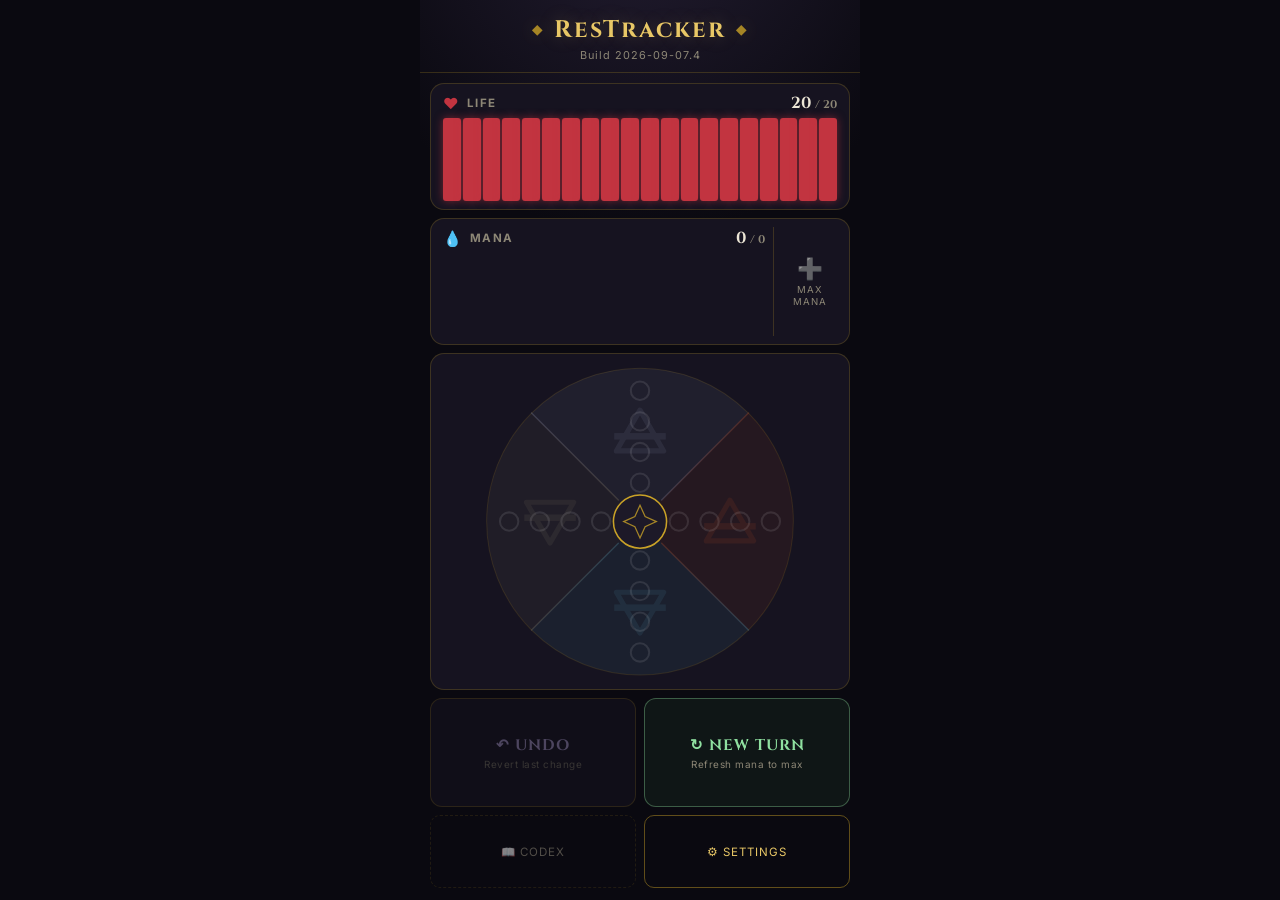
<file: index.html>
<!DOCTYPE html>
<html lang="en">
<head>
<meta charset="UTF-8">
<title>ResTracker</title>
<meta name="viewport" content="width=device-width, initial-scale=1, maximum-scale=1, user-scalable=no, viewport-fit=cover">
<meta name="app-version" content="2026-09-07.4">
<meta http-equiv="Cache-Control" content="no-cache, no-store, must-revalidate">
<meta http-equiv="Pragma" content="no-cache">
<meta http-equiv="Expires" content="0">
<style>
  @import url('https://fonts.googleapis.com/css2?family=Cinzel:wght@500;600;700&family=Inter:wght@400;500;600;700;800&display=swap');

  :root{
    --void:#0a0910;
    --panel:#161320;
    --panel-2:#1d1928;
    --line: rgba(201,162,39,0.22);
    --line-strong: rgba(201,162,39,0.45);
    --gold:#c9a227;
    --gold-bright:#e8c766;
    --text:#ece6d6;
    --text-dim:#8d8776;

    --life:#c23440;
    --life-track:#2a1417;
    --mana:#3d8fd6;
    --mana-track:#132234;
    --site:#d19a3d;

    --air:#aab4d7;
    --fire:#f25c24;
    --earth:#a99e7d;
    --water:#65bfdc;
  }

  *{ box-sizing:border-box; -webkit-tap-highlight-color:transparent; user-select:none; -webkit-user-select:none; -webkit-touch-callout:none; }
  html,body{ height:100%; margin:0; overscroll-behavior:none; background:var(--void); }
  body{
    display:flex; justify-content:center;
    font-family:'Inter',sans-serif;
    color:var(--text);
  }

  #app{
    width:100%; max-width:440px;
    height:100vh; height:100dvh;
    display:flex; flex-direction:column;
    position:relative; overflow:hidden;
    padding-top:env(safe-area-inset-top);
    padding-bottom:env(safe-area-inset-bottom);
    padding-left:env(safe-area-inset-left);
    padding-right:env(safe-area-inset-right);
    background:
      radial-gradient(ellipse 120% 60% at 50% -10%, #221c30 0%, transparent 60%),
      var(--void);
  }

  /* ---------- HEADER ---------- */
  header{
    flex:0 0 auto;
    padding:14px 12px 10px;
    text-align:center;
    border-bottom:1px solid var(--line);
  }
  header h1{
    margin:0; font-family:'Cinzel',serif; font-weight:700;
    font-size:1.5rem; letter-spacing:2px; color:var(--gold-bright);
    display:flex; align-items:center; justify-content:center; gap:10px;
    text-shadow:0 0 18px rgba(232,199,102,0.25);
  }
  header h1 .flourish{ color:var(--gold); font-size:.8rem; opacity:.8; }
  header .version{ font-size:.68rem; letter-spacing:1px; color:var(--text-dim); margin-top:2px; }

  /* ---------- CONTENT / RATIO LAYOUT ---------- */
  #content{
    flex:1 1 auto; min-height:0;
    display:flex; flex-direction:column;
    padding:10px 10px 12px;
    gap:8px;
  }
  .card{
    background:var(--panel);
    border:1px solid var(--line);
    border-radius:14px;
    padding:8px 12px;
    min-height:0;
    display:flex; flex-direction:column;
  }

  .panel-life{ flex:15 1 0; }
  .panel-manasites{ flex:15 1 0; display:flex; flex-direction:row; gap:8px; }
  .panel-threshold{ flex:45 1 0; padding:4px; }
  .panel-primary{ flex:15 1 0; display:flex; flex-direction:row; gap:8px; }
  .panel-secondary{ flex:10 1 0; display:flex; flex-direction:row; gap:8px; }

  .row-label{
    display:flex; align-items:center; justify-content:space-between;
    font-size:.72rem; letter-spacing:1.5px; color:var(--text-dim);
    font-weight:700; margin-bottom:4px; flex:0 0 auto;
  }
  .row-label .name{ display:flex; align-items:center; gap:6px; }
  .row-label .name .ic{ font-size:.95rem; }
  .row-label .val{ font-family:'Cinzel',serif; font-size:1rem; color:var(--text); letter-spacing:0; }
  .row-label .val small{ color:var(--text-dim); font-size:.7rem; }
  .row-label .val.boosted{ color:var(--gold-bright); text-shadow:0 0 8px rgba(232,199,102,0.5); }

  .maxmana-block{
    flex:0 0 64px; display:flex; flex-direction:column; align-items:center; justify-content:center;
    border-left:1px solid var(--line); padding-left:8px; text-align:center; touch-action:none; cursor:pointer;
  }
  .maxmana-block .ic{ font-size:1.3rem; color:var(--mana); }
  .maxmana-block .cap{ font-size:.6rem; letter-spacing:1px; color:var(--text-dim); margin-top:3px; line-height:1.25; }

  /* segmented bars */
  .bar-wrap{ flex:1 1 auto; min-height:0; display:flex; align-items:stretch; touch-action:none; cursor:pointer; position:relative; }
  .bar-track{ display:flex; gap:2px; width:100%; }
  .seg{ flex:1 1 0; border-radius:3px; background:var(--life-track); transition:background .12s; }
  .seg.on{ background:var(--life); box-shadow:0 0 8px rgba(194,52,64,0.55); }
  .panel-manasites .seg{ background:var(--mana-track); }
  .panel-manasites .seg.on{ background:var(--mana); box-shadow:0 0 8px rgba(61,143,214,0.55); }

  .deathsdoor{
    position:absolute; inset:0; display:flex; align-items:center; justify-content:center;
    pointer-events:none; font-family:'Cinzel',serif; font-size:.72rem; letter-spacing:1.5px;
    color:#ff8f96; text-shadow:0 0 10px rgba(255,60,70,.5);
  }

  .mana-block{ flex:1 1 auto; display:flex; flex-direction:column; min-width:0; }

  /* ---------- THRESHOLD CROSS ---------- */
  .cross-wrap{ flex:1 1 auto; min-height:0; position:relative; display:flex; align-items:center; justify-content:center; }
  .cross-wrap svg{ width:min(100%,100%); height:100%; max-height:100%; touch-action:none; }
  #crossSvg *{ pointer-events:none; }
  #crossSvg .wedge{ fill-opacity:0.07; transition:fill-opacity .15s; cursor:pointer; pointer-events:auto; }
  .wedge:active{ fill-opacity:0.20; }
  .dot{ transition:opacity .15s, transform .15s; }
  .ring-empty{ fill:none; stroke:rgba(255,255,255,0.10); stroke-width:2; }

  /* ---------- ACTION BUTTONS ---------- */
  .btn{
    flex:1 1 0; border-radius:12px; border:1px solid var(--line-strong);
    display:flex; flex-direction:column; align-items:center; justify-content:center;
    gap:2px; cursor:pointer; background:var(--panel-2); touch-action:manipulation;
  }
  .btn .t{ font-family:'Cinzel',serif; font-weight:700; font-size:.95rem; letter-spacing:1px; }
  .btn .s{ font-size:.62rem; color:var(--text-dim); letter-spacing:.5px; }
  .btn-undo{ color:#c9b6f2; }
  .btn-undo.disabled{ opacity:.35; pointer-events:none; }
  .btn-newturn{ color:#8fe0a0; border-color:rgba(143,224,160,0.35); background:rgba(60,120,70,0.12); }

  .btn-secondary{
    flex:1 1 0; border-radius:10px; border:1px dashed var(--line);
    display:flex; align-items:center; justify-content:center; gap:6px;
    color:var(--text-dim); font-size:.72rem; letter-spacing:1px; opacity:.55;
  }
  .btn-secondary-live{
    opacity:1; border-style:solid; border-color:var(--line-strong);
    color:var(--gold-bright); cursor:pointer;
  }

  /* ---------- FEEDBACK ---------- */
  .pulse{ animation:pulseAnim .28s ease; }
  @keyframes pulseAnim{
    0%{ filter:brightness(1); }
    40%{ filter:brightness(1.7); }
    100%{ filter:brightness(1); }
  }
  .shake{ animation:shakeAnim .32s ease; }
  @keyframes shakeAnim{
    0%,100%{ transform:translateX(0); }
    20%{ transform:translateX(-6px); }
    40%{ transform:translateX(6px); }
    60%{ transform:translateX(-4px); }
    80%{ transform:translateX(4px); }
  }

  /* ---------- SLIDER OVERLAY ---------- */
  #overlay, #settingsOverlay{
    position:absolute; inset:0; z-index:50;
    background:rgba(6,5,9,0.72); backdrop-filter:blur(2px);
    display:flex; align-items:center; justify-content:center;
    opacity:0; pointer-events:none; transition:opacity .15s;
  }
  #overlay.show, #settingsOverlay.show{ opacity:1; pointer-events:all; }
  .settings-body{ margin:14px 0 6px; }

  .settings-row{
    display:flex; align-items:center; justify-content:space-between;
    padding:10px 2px; border-bottom:1px solid var(--line); text-align:left;
    transition:opacity .15s;
  }
  .settings-row-label{ font-size:.82rem; font-weight:600; color:var(--text); }
  .settings-row-sub{ font-size:.65rem; color:var(--text-dim); margin-top:2px; }

  .toggle-wrap{ position:relative; width:42px; height:24px; flex:0 0 auto; }
  .toggle-wrap input{ opacity:0; width:0; height:0; position:absolute; }
  .toggle-slider{
    position:absolute; inset:0; background:rgba(255,255,255,0.12);
    border-radius:12px; transition:.2s; cursor:pointer;
  }
  .toggle-slider:before{
    content:''; position:absolute; width:18px; height:18px; left:3px; top:3px;
    background:var(--text-dim); border-radius:50%; transition:.2s;
  }
  .toggle-wrap input:checked + .toggle-slider{ background:rgba(143,224,160,0.35); }
  .toggle-wrap input:checked + .toggle-slider:before{ transform:translateX(18px); background:#8fe0a0; }

  .settings-select{
    background:var(--panel); color:var(--text); border:1px solid var(--line-strong);
    border-radius:8px; padding:5px 8px; font-size:.75rem; font-family:'Inter',sans-serif;
  }
  .settings-select:disabled{ opacity:.5; }
  .btn-reset{
    padding:14px 10px; color:#f0b3b3; border-color:rgba(240,90,90,0.35);
    background:rgba(120,40,40,0.14); cursor:pointer;
  }
  .btn-reset.armed{
    color:#ffdede; border-color:#e05555; background:rgba(180,50,50,0.35);
  }
  .slider-card{
    width:82%; max-width:320px; background:var(--panel-2);
    border:1px solid var(--line-strong); border-radius:16px; padding:20px;
    text-align:center;
  }
  .slider-card .lbl{ font-size:.72rem; letter-spacing:2px; color:var(--text-dim); font-weight:700; }

  .wheel-wrap{
    position:relative; width:210px; height:210px; margin:10px auto 22px;
    touch-action:none; cursor:pointer;
  }
  .wheel-wrap svg{ width:100%; height:100%; display:block; }
  .wheel-center{
    position:absolute; inset:0; display:flex; flex-direction:column;
    align-items:center; justify-content:center; pointer-events:none;
  }
  .ov-value-main{ font-family:'Cinzel',serif; font-weight:700; font-size:2.6rem; line-height:1; }
  .ov-value-delta{
    font-family:'Inter',sans-serif; font-weight:700; font-size:.9rem;
    margin-top:3px; min-height:1.1em; letter-spacing:.5px;
  }
  .ov-value-delta.pos{ color:#8fe0a0; }
  .ov-value-delta.neg{ color:#e05555; }

  .ov-actions{ display:flex; gap:10px; }
  .ov-btn{
    flex:1 1 0; padding:11px; border-radius:10px; font-family:'Inter',sans-serif;
    font-weight:600; font-size:.85rem; cursor:pointer; border:1px solid var(--line-strong);
    background:var(--panel);
  }
  .ov-cancel{ color:var(--text-dim); }
  .ov-confirm{ background:rgba(143,224,160,0.15); border-color:rgba(143,224,160,0.4); color:#8fe0a0; }

  .undo-badge{
    position:absolute; top:6px; right:8px; font-size:.6rem; color:var(--text-dim);
    background:rgba(0,0,0,0.3); padding:1px 6px; border-radius:8px; pointer-events:none;
  }

  /* ---------- LANDSCAPE GUARD ---------- */
  #landscapeGuard{ display:none; }
  @media (orientation: landscape) and (max-height: 600px){
    #app{ display:none; }
    #landscapeGuard{
      display:flex; position:fixed; inset:0; z-index:999;
      align-items:center; justify-content:center; text-align:center; padding:24px;
      background:var(--void); color:var(--text);
    }
  }
  .landscape-icon{ font-size:2.2rem; color:var(--gold-bright); margin-bottom:12px; }
  .landscape-title{ font-family:'Cinzel',serif; font-size:1.1rem; letter-spacing:1px; color:var(--gold-bright); }
  .landscape-sub{ font-size:.78rem; color:var(--text-dim); margin-top:8px; max-width:260px; }
</style>
</head>
<body>
  <div id="landscapeGuard">
    <div>
      <div class="landscape-icon">&#8635;</div>
      <div class="landscape-title">ROTATE TO PORTRAIT</div>
      <div class="landscape-sub">ResTracker is designed for one-handed portrait use during a game.</div>
    </div>
  </div>

<div id="app">

  <header>
    <h1><span class="flourish">&#9670;</span> ResTracker <span class="flourish">&#9670;</span></h1>
    <div class="version" id="versionTag">v3 &middot; prototype</div>
  </header>

  <div id="content">

    <!-- LIFE -->
    <div class="card panel-life" id="lifeCard">
      <div class="row-label">
        <div class="name"><span class="ic" style="color:var(--life)">&#10084;</span> LIFE</div>
        <div class="val" id="lifeVal">17 <small>/ 20</small></div>
      </div>
      <div class="bar-wrap" id="lifeBar">
        <div class="bar-track" id="lifeSegs"></div>
        <div class="deathsdoor" id="deathsDoor" style="display:none;">&#9760; DEATH&rsquo;S DOOR</div>
      </div>
    </div>

    <!-- MANA -->
    <div class="card panel-manasites" id="manaCard">
      <div class="mana-block">
        <div class="row-label">
          <div class="name"><span class="ic" style="color:var(--mana)">&#128167;</span> MANA</div>
          <div class="val" id="manaVal">6 <small>/ 8</small></div>
        </div>
        <div class="bar-wrap" id="manaBar">
          <div class="bar-track" id="manaSegs"></div>
        </div>
      </div>
      <div class="maxmana-block" id="manaMaxBtn">
        <span class="ic">&#10133;</span>
        <div class="cap">MAX<br>MANA</div>
      </div>
    </div>

    <!-- THRESHOLD CROSS -->
    <div class="card panel-threshold" id="thresholdCard">
      <div class="cross-wrap" id="crossWrap">
        <svg id="crossSvg" viewBox="0 0 320 320"></svg>
      </div>
    </div>

    <!-- PRIMARY ACTIONS -->
    <div class="panel-primary">
      <div class="btn btn-undo" id="undoBtn">
        <div class="t">&#8630; UNDO</div>
        <div class="s">Revert last change</div>
      </div>
      <div class="btn btn-newturn" id="newTurnBtn">
        <div class="t">&#8635; NEW TURN</div>
        <div class="s">Refresh mana to max</div>
      </div>
    </div>

    <!-- SECONDARY ACTIONS -->
    <div class="panel-secondary">
      <div class="btn-secondary">&#128214; CODEX</div>
      <div class="btn-secondary btn-secondary-live" id="settingsBtn">&#9881; SETTINGS</div>
    </div>

  </div>

  <div id="overlay">
    <div class="slider-card">
      <div class="lbl" id="ovLabel">LIFE</div>
      <div class="wheel-wrap" id="wheelWrap">
        <svg id="wheelSvg" viewBox="0 0 220 220"></svg>
        <div class="wheel-center">
          <div class="ov-value-main" id="ovValue">17</div>
          <div class="ov-value-delta" id="ovDelta"></div>
        </div>
      </div>
      <div class="ov-actions">
        <button class="ov-btn ov-cancel" id="ovCancelBtn">Cancel</button>
        <button class="ov-btn ov-confirm" id="ovConfirmBtn">Confirm</button>
      </div>
    </div>
  </div>

  <div id="settingsOverlay">
    <div class="slider-card">
      <div class="lbl">SETTINGS</div>
      <div class="settings-body">

        <div class="settings-row">
          <div>
            <div class="settings-row-label">Wake Lock</div>
            <div class="settings-row-sub">Keep screen awake</div>
          </div>
          <label class="toggle-wrap">
            <input type="checkbox" id="wlToggle" checked>
            <span class="toggle-slider"></span>
          </label>
        </div>

        <div class="settings-row" id="wlTimeoutRow">
          <div>
            <div class="settings-row-label">Inactivity Timeout</div>
            <div class="settings-row-sub">Release wake lock after</div>
          </div>
          <select class="settings-select" id="wlTimeout">
            <option value="300000">5 min</option>
            <option value="600000" selected>10 min</option>
            <option value="1200000">20 min</option>
            <option value="1800000">30 min</option>
            <option value="0">Never</option>
          </select>
        </div>

        <div class="btn btn-reset" id="resetBtn">
          <div class="t">&#9851; RESET TRACKER</div>
          <div class="s" id="resetHint">Life 20 &middot; Mana/Threshold 0</div>
        </div>
      </div>
      <div class="hint">Tap outside to close</div>
    </div>
  </div>

</div>

<script>
(async function(){

  var LIFE_MAX = 20;
  var THRESH_SLIDER_MAX = 12;
  var MANA_OVERFLOW_BUFFER = 40; // generous headroom above max — not meant to be a real limit in practice

  var state = {
    life: 20,
    manaCurrent: 0,
    manaMax: 0,
    threshold: { air:0, fire:0, earth:0, water:0 }
  };

  var history = [];

  var COLORS = { air:'#aab4d7', fire:'#f25c24', earth:'#a99e7d', water:'#65bfdc', life:'#c23440', mana:'#3d8fd6', site:'#d19a3d' };

  function clone(o){ return JSON.parse(JSON.stringify(o)); }
  function clamp(v,min,max){ return Math.max(min, Math.min(max, v)); }

  function pushHistory(){
    history.push(clone(state));
    if(history.length > 10) history.shift();
    updateUndoBtn();
  }

  function undo(){
    if(!history.length){ fail(document.getElementById('undoBtn')); return; }
    state = history.pop();
    render();
    updateUndoBtn();
  }

  function updateUndoBtn(){
    var btn = document.getElementById('undoBtn');
    btn.classList.toggle('disabled', history.length === 0);
  }

  function ok(el){
    el.classList.remove('pulse'); void el.offsetWidth; el.classList.add('pulse');
    setTimeout(function(){ el.classList.remove('pulse'); }, 300);
  }
  function fail(el){
    el.classList.remove('shake'); void el.offsetWidth; el.classList.add('shake');
    setTimeout(function(){ el.classList.remove('shake'); }, 340);
  }

  var VOID_HEX = '#0a0910';
  var TRI_UP = 'M13 2 L24 21 L2 21 Z';
  var TRI_DOWN = 'M13 22 L24 3 L2 3 Z';

  /* ---------- THRESHOLD CROSS (SVG) ---------- */
  var CX=160, CY=160, WEDGE_R=150;
  var DOT_R=[38,68,98,128];
  var BG_GLYPH_R=88;
  var AXES = {
    air:   { angle:0,   color:COLORS.air   },
    fire:  { angle:90,  color:COLORS.fire  },
    water: { angle:180, color:COLORS.water },
    earth: { angle:270, color:COLORS.earth }
  };

  function pt(r, angleDeg){
    // 0deg = north, angle increases clockwise
    var rad = angleDeg * Math.PI/180;
    var x = CX + r*Math.sin(rad);
    var y = CY - r*Math.cos(rad);
    return {x:x, y:y};
  }
  function wedgePath(startAngle, endAngle){
    var p1 = pt(WEDGE_R, startAngle);
    var p2 = pt(WEDGE_R, endAngle);
    var large = (endAngle-startAngle) > 180 ? 1 : 0;
    return 'M '+CX+' '+CY+' L '+p1.x.toFixed(1)+' '+p1.y.toFixed(1)+
      ' A '+WEDGE_R+' '+WEDGE_R+' 0 '+large+' 1 '+p2.x.toFixed(1)+' '+p2.y.toFixed(1)+' Z';
  }

  var svg = document.getElementById('crossSvg');
  var svgHTML = '';

  // outer guide ring
  svgHTML += '<circle cx="'+CX+'" cy="'+CY+'" r="'+WEDGE_R+'" fill="none" stroke="rgba(201,162,39,0.15)" stroke-width="1"/>';

  // faint quadrant dividers along the wedge boundaries, blended between each pair of neighboring elements
  var DIVIDERS = [
    { angle:45,  c1:AXES.air.color,   c2:AXES.fire.color,  id:'divAirFire'   },
    { angle:135, c1:AXES.fire.color,  c2:AXES.water.color, id:'divFireWater' },
    { angle:225, c1:AXES.water.color, c2:AXES.earth.color, id:'divWaterEarth'},
    { angle:315, c1:AXES.earth.color, c2:AXES.air.color,   id:'divEarthAir'  }
  ];
  var defsHTML = '<defs>';
  var dividerHTML = '';
  DIVIDERS.forEach(function(d){
    var p1 = pt(30, d.angle);
    var p2 = pt(WEDGE_R, d.angle);
    defsHTML += '<linearGradient id="'+d.id+'" gradientUnits="userSpaceOnUse" x1="'+p1.x.toFixed(1)+'" y1="'+p1.y.toFixed(1)+'" x2="'+p2.x.toFixed(1)+'" y2="'+p2.y.toFixed(1)+'">' +
      '<stop offset="0" stop-color="'+d.c1+'" stop-opacity="0.22"/>' +
      '<stop offset="1" stop-color="'+d.c2+'" stop-opacity="0.22"/>' +
      '</linearGradient>';
    dividerHTML += '<line x1="'+p1.x.toFixed(1)+'" y1="'+p1.y.toFixed(1)+'" x2="'+p2.x.toFixed(1)+'" y2="'+p2.y.toFixed(1)+'" stroke="url(#'+d.id+')" stroke-width="1.4" stroke-linecap="round"/>';
  });
  defsHTML += '</defs>';
  svgHTML += defsHTML + dividerHTML;

  // wedges
  Object.keys(AXES).forEach(function(key){
    var a = AXES[key].angle;
    svgHTML += '<path class="wedge" data-el="'+key+'" fill="'+AXES[key].color+'" d="'+wedgePath(a-45, a+45)+'"></path>';
  });

  // dimmed background glyph per quadrant — pure decoration, marks which region belongs to which element
  Object.keys(AXES).forEach(function(key){
    var up = (key === 'air' || key === 'fire');
    var pbg = pt(BG_GLYPH_R, AXES[key].angle);
    svgHTML += '<g transform="translate('+pbg.x.toFixed(1)+','+pbg.y.toFixed(1)+') scale(2.1) translate(-13,-12)" opacity="0.09" pointer-events="none">' +
      '<path d="'+(up ? TRI_UP : TRI_DOWN)+'" fill="none" stroke="'+AXES[key].color+'" stroke-width="2.4" stroke-linejoin="round"/>' +
      '<rect x="1" y="'+((up?14:10)-1.3).toFixed(1)+'" width="24" height="3" fill="'+AXES[key].color+'"/>' +
      '</g>';
  });

  // center emblem
  svgHTML += '<circle cx="'+CX+'" cy="'+CY+'" r="26" fill="#1d1928" stroke="var(--gold)" stroke-width="1.5" />';
  svgHTML += '<path d="M'+CX+' '+(CY-16)+' L'+(CX+5)+' '+(CY-5)+' L'+(CX+16)+' '+CY+' L'+(CX+5)+' '+(CY+5)+' L'+CX+' '+(CY+16)+' L'+(CX-5)+' '+(CY+5)+' L'+(CX-16)+' '+CY+' L'+(CX-5)+' '+(CY-5)+' Z" fill="none" stroke="var(--gold)" stroke-width="1.2" opacity="0.8"/>';

  // dot groups (populated in renderThreshold)
  Object.keys(AXES).forEach(function(key){
    svgHTML += '<g id="dots-'+key+'"></g>';
  });

  svg.innerHTML = svgHTML;

  function renderThreshold(){
    Object.keys(AXES).forEach(function(key){
      var val = state.threshold[key];
      var visual = Math.min(val,4);
      var angle = AXES[key].angle;
      var color = AXES[key].color;
      var g = document.getElementById('dots-'+key);
      var html = '';

      if(visual === 0){
        for(var e=0;e<4;e++){
          var pe0 = pt(DOT_R[e], angle);
          html += '<circle class="dot ring-empty" cx="'+pe0.x.toFixed(1)+'" cy="'+pe0.y.toFixed(1)+'" r="9"/>';
        }
      } else {
        for(var i=0;i<visual;i++){
          var p = pt(DOT_R[i], angle);
          var isLatest = (i === visual-1);
          if(isLatest){
            var r = val >= 10 ? 16 : 14;
            html += '<circle class="dot" cx="'+p.x.toFixed(1)+'" cy="'+p.y.toFixed(1)+'" r="'+r+'" fill="'+color+'" style="filter:drop-shadow(0 0 5px '+color+'aa)"/>';
            html += '<text x="'+p.x.toFixed(1)+'" y="'+(p.y+4.5).toFixed(1)+'" text-anchor="middle" font-family="Cinzel, serif" font-weight="700" font-size="'+(val>=10?13:15)+'" fill="'+VOID_HEX+'">'+val+'</text>';
          } else {
            html += '<circle class="dot" cx="'+p.x.toFixed(1)+'" cy="'+p.y.toFixed(1)+'" r="8" fill="'+color+'" opacity="0.8"/>';
          }
        }
        for(var j=visual;j<4;j++){
          var pe = pt(DOT_R[j], angle);
          html += '<circle class="dot ring-empty" cx="'+pe.x.toFixed(1)+'" cy="'+pe.y.toFixed(1)+'" r="9"/>';
        }
      }

      g.innerHTML = html;
    });
  }

  /* ---------- RENDER: LIFE / MANA ---------- */
  function buildSegs(container, count){
    var html = '';
    for(var i=0;i<count;i++){ html += '<div class="seg"></div>'; }
    container.innerHTML = html;
  }

  function renderLife(){
    var segs = document.getElementById('lifeSegs');
    if(segs.children.length !== LIFE_MAX) buildSegs(segs, LIFE_MAX);
    var children = segs.children;
    for(var i=0;i<LIFE_MAX;i++){
      children[i].classList.toggle('on', i < state.life);
    }
    document.getElementById('deathsDoor').style.display = state.life <= 0 ? 'flex' : 'none';
    var valEl = document.getElementById('lifeVal');
    valEl.innerHTML = state.life <= 0 ? '<small>&nbsp;</small>' : (state.life + ' <small>/ '+LIFE_MAX+'</small>');
  }

  function renderMana(){
    var segs = document.getElementById('manaSegs');
    if(segs.children.length !== state.manaMax) buildSegs(segs, state.manaMax);
    var children = segs.children;
    for(var i=0;i<state.manaMax;i++){
      children[i].classList.toggle('on', i < state.manaCurrent);
    }
    var manaValEl = document.getElementById('manaVal');
    manaValEl.innerHTML = state.manaCurrent + ' <small>/ '+state.manaMax+'</small>';
    manaValEl.classList.toggle('boosted', state.manaCurrent > state.manaMax);
  }

  function render(){
    renderLife();
    renderMana();
    renderThreshold();
    schedulePersist();
  }

  /* ---------- PERSISTENCE ---------- */
  var STORAGE_KEY = 'resTrackerGameState';
  var persistTimer = null;

  function schedulePersist(){
    // Debounced so a slider drag (which calls render() on every pointermove)
    // collapses into one write shortly after the user stops interacting.
    clearTimeout(persistTimer);
    persistTimer = setTimeout(function(){
      try{
        window.storage.set(STORAGE_KEY, JSON.stringify(state), false).catch(function(){});
      } catch(e){ /* storage unavailable — state just won't survive a reload */ }
    }, 400);
  }

  async function loadPersistedState(){
    try{
      var res = await window.storage.get(STORAGE_KEY, false);
      if(res && res.value){
        var loaded = JSON.parse(res.value);
        if(loaded && typeof loaded.life === 'number' && loaded.threshold){
          state = loaded;
        }
      }
    } catch(e){ /* nothing saved yet, or storage unavailable — start fresh */ }
  }

  /* ---------- OVERLAY WHEEL ---------- */
  var overlay = document.getElementById('overlay');
  var ovLabel = document.getElementById('ovLabel');
  var ovValue = document.getElementById('ovValue');
  var ovDelta = document.getElementById('ovDelta');
  var wheelWrap = document.getElementById('wheelWrap');
  var wheelSvg = document.getElementById('wheelSvg');
  var ovCancelBtn = document.getElementById('ovCancelBtn');
  var ovConfirmBtn = document.getElementById('ovConfirmBtn');

  var activeCfg = null;
  var activeBaseVal = 0;
  var activeMin = 0;
  var activeHardMax = 0;   // absolute ceiling (e.g. manaMax + overflow buffer)
  var activeDialMax = 0;   // value at which the dial completes exactly one revolution (360°)
  var dialSegments = 1;    // number of notches around the ring
  var dialUnitsPerNotch = 1;
  var degreesPerUnit = 360; // rotation needed per unit — same rate is used past the dial for overflow
  var overflowDegSpan = 0; // extra degrees available beyond 360° for pushing past dialMax
  var totalDegSpan = 360;  // full explorable range: 0 (=min) .. totalDegSpan (=hardMax)

  var WHEEL_CX = 110, WHEEL_CY = 110, WHEEL_R = 92;
  var WHEEL_CIRCUMFERENCE = 2 * Math.PI * WHEEL_R;

  var wheelMarkerEl = null;
  var wheelFillEl = null;
  var wheelDragging = false;
  var wheelLastAngle = 0;
  var virtualAngle = 0; // continuous, unwrapped — 0 at min, 360 at dialMax, up to totalDegSpan at hardMax

  function wheelPt(r, angleDeg){
    var rad = angleDeg * Math.PI/180;
    return { x: WHEEL_CX + r*Math.sin(rad), y: WHEEL_CY - r*Math.cos(rad) };
  }

  function buildWheelSVG(color, segments){
    var ticks = '';
    var tickCount = Math.min(segments, 48); // avoid an unreadably dense ring for very large ranges
    for(var i=0; i<tickCount; i++){
      var deg = (360/tickCount) * i;
      var p1 = wheelPt(76, deg);
      var p2 = wheelPt(88, deg);
      ticks += '<line x1="'+p1.x.toFixed(1)+'" y1="'+p1.y.toFixed(1)+'" x2="'+p2.x.toFixed(1)+'" y2="'+p2.y.toFixed(1)+'" stroke="rgba(255,255,255,0.25)" stroke-width="2"/>';
    }
    return '<circle cx="'+WHEEL_CX+'" cy="'+WHEEL_CY+'" r="'+WHEEL_R+'" fill="none" stroke="'+color+'" stroke-opacity="0.14" stroke-width="16"/>' +
      '<circle id="wheelFill" cx="'+WHEEL_CX+'" cy="'+WHEEL_CY+'" r="'+WHEEL_R+'" fill="none" stroke="'+color+'" stroke-width="16" ' +
        'stroke-linecap="round" stroke-dasharray="0 '+WHEEL_CIRCUMFERENCE.toFixed(1)+'" ' +
        'transform="rotate(-90 '+WHEEL_CX+' '+WHEEL_CY+')" style="filter:drop-shadow(0 0 5px '+color+'99)"/>' +
      ticks +
      '<circle id="wheelMarker" cx="'+WHEEL_CX+'" cy="'+(WHEEL_CY-WHEEL_R)+'" r="9" fill="'+color+'" opacity="0.55"/>';
  }

  function positionMarker(angleDeg){
    if(!wheelMarkerEl) return;
    var p = wheelPt(WHEEL_R, angleDeg);
    wheelMarkerEl.setAttribute('cx', p.x.toFixed(1));
    wheelMarkerEl.setAttribute('cy', p.y.toFixed(1));
  }

  function updateFillArc(value){
    if(!wheelFillEl) return;
    var span = activeDialMax - activeMin;
    var frac = span > 0 ? clamp((Math.min(value, activeDialMax) - activeMin) / span, 0, 1) : (value > activeMin ? 1 : 0);
    var dash = frac * WHEEL_CIRCUMFERENCE;
    wheelFillEl.setAttribute('stroke-dasharray', dash.toFixed(1) + ' ' + WHEEL_CIRCUMFERENCE.toFixed(1));
  }

  // Maps a continuous virtual angle (can exceed 360°) to a value, snapping to notches
  // within the dial's own range and stepping continuously once past it (overflow).
  function valueFromVirtualAngle(va){
    if(va <= 360){
      var idx = Math.round((va/360) * dialSegments);
      idx = clamp(idx, 0, dialSegments);
      return Math.round(activeMin + idx*dialUnitsPerNotch);
    }
    var extra = va - 360;
    return clamp(Math.round(activeDialMax + extra/degreesPerUnit), activeDialMax, activeHardMax);
  }

  function updateValueDisplay(){
    var val = activeCfg.getValue();
    ovValue.textContent = val;
    var delta = val - activeBaseVal;
    if(delta === 0){
      ovDelta.textContent = '';
      ovDelta.classList.remove('pos','neg');
    } else if(delta > 0){
      ovDelta.textContent = '(+'+delta+')';
      ovDelta.classList.add('pos');
      ovDelta.classList.remove('neg');
    } else {
      ovDelta.textContent = '('+delta+')';
      ovDelta.classList.add('neg');
      ovDelta.classList.remove('pos');
    }
  }

  function applyVirtualAngle(){
    var prevVal = activeCfg.getValue();
    var newVal = valueFromVirtualAngle(virtualAngle);
    positionMarker(virtualAngle % 360);
    if(newVal !== prevVal){
      activeCfg.setValue(newVal);
      render();
      updateValueDisplay();
      updateFillArc(newVal);
    }
  }

  function angleFromCenter(clientX, clientY){
    var rect = wheelWrap.getBoundingClientRect();
    var cx = rect.left + rect.width/2;
    var cy = rect.top + rect.height/2;
    var dx = clientX - cx, dy = clientY - cy;
    var deg = Math.atan2(dx, -dy) * 180/Math.PI; // 0 = up (12 o'clock), clockwise positive
    if(deg < 0) deg += 360;
    return deg;
  }

  function normalizeDelta(delta){
    while(delta > 180) delta -= 360;
    while(delta < -180) delta += 360;
    return delta;
  }

  function openSlider(cfg, baseVal, hardMax, dialMax){
    activeCfg = cfg;
    activeBaseVal = baseVal;
    activeMin = cfg.min;
    activeHardMax = hardMax;
    activeDialMax = Math.max(dialMax, activeMin + 1); // guard against a degenerate 0-width dial

    var span = activeDialMax - activeMin;
    dialSegments = Math.max(1, span); // one notch per unit — guarantees every integer is reachable, no rounding skips
    dialUnitsPerNotch = span / dialSegments; // always exactly 1
    degreesPerUnit = 360 / dialSegments; // overflow continues at this same rate — no jarring switch in sensitivity
    overflowDegSpan = Math.max(0, activeHardMax - activeDialMax) * degreesPerUnit;
    totalDegSpan = 360 + overflowDegSpan;

    ovLabel.textContent = cfg.label;
    ovLabel.style.color = cfg.color;
    ovValue.style.color = cfg.color;
    wheelSvg.innerHTML = buildWheelSVG(cfg.color, dialSegments);
    wheelMarkerEl = document.getElementById('wheelMarker');
    wheelFillEl = document.getElementById('wheelFill');

    // Cosmetic starting position only — the first actual touch always sets virtualAngle fresh (see pointerdown).
    virtualAngle = clamp(((Math.min(baseVal, activeDialMax) - activeMin) / span) * 360, 0, totalDegSpan);
    positionMarker(virtualAngle % 360);
    updateFillArc(baseVal);
    updateValueDisplay();
    overlay.classList.add('show');
  }

  function closeSlider(){
    overlay.classList.remove('show');
    activeCfg = null;
    wheelDragging = false;
  }

  wheelWrap.addEventListener('pointerdown', function(e){
    if(!activeCfg) return;
    wheelDragging = true;
    var touchAngle = angleFromCenter(e.clientX, e.clientY);
    wheelLastAngle = touchAngle;
    // Tapping anywhere on the ring jumps straight to that position — direct manipulation,
    // not a relative nudge from wherever the value happened to be.
    virtualAngle = clamp(touchAngle, 0, totalDegSpan);
    applyVirtualAngle();
    wheelWrap.setPointerCapture && wheelWrap.setPointerCapture(e.pointerId);
  });

  wheelWrap.addEventListener('pointermove', function(e){
    if(!wheelDragging || !activeCfg) return;
    var angle = angleFromCenter(e.clientX, e.clientY);
    var delta = normalizeDelta(angle - wheelLastAngle);
    wheelLastAngle = angle;
    virtualAngle = clamp(virtualAngle + delta, 0, totalDegSpan);
    applyVirtualAngle();
  });

  wheelWrap.addEventListener('pointerup', function(){ wheelDragging = false; });
  wheelWrap.addEventListener('pointercancel', function(){ wheelDragging = false; });

  ovConfirmBtn.addEventListener('click', function(){
    closeSlider();
  });

  ovCancelBtn.addEventListener('click', function(){
    if(activeCfg){
      activeCfg.setValue(activeBaseVal);
      render();
    }
    closeSlider();
  });

  overlay.addEventListener('click', function(e){
    if(e.target === overlay) closeSlider(); // tapping the backdrop confirms, same as the Confirm button
  });

  /* ---------- HOLD / TAP ENGINE ---------- */
  // Press-and-hold only ARMS the slider now — the user then lifts their finger and
  // adjusts the on-screen slider freely (no cramped same-touch dragging near screen edges),
  // confirming or cancelling explicitly when done.
  function attachHoldTap(el, cfg){
    var pressTimer = null;
    var armed = false;
    var startX = 0, startY = 0;
    var HOLD_MS = 480;

    function resolveMax(){ return (typeof cfg.max === 'function') ? cfg.max() : cfg.max; }
    function resolveDialMax(curMax){
      if(cfg.dialMax === undefined) return curMax;
      return (typeof cfg.dialMax === 'function') ? cfg.dialMax() : cfg.dialMax;
    }

    function onDown(e){
      e.preventDefault();
      startX = e.clientX; startY = e.clientY;
      var baseVal = cfg.getValue();
      var curMax = resolveMax();
      var curDialMax = resolveDialMax(curMax);
      el.setPointerCapture && el.setPointerCapture(e.pointerId);
      pressTimer = setTimeout(function(){
        armed = true;
        pushHistory();
        openSlider(cfg, baseVal, curMax, curDialMax);
      }, HOLD_MS);
    }
    function onMove(e){
      if(!armed && pressTimer){
        if(Math.abs(e.clientX-startX) > 12 || Math.abs(e.clientY-startY) > 12){
          clearTimeout(pressTimer); pressTimer = null;
        }
      }
      // once armed, the overlay's own wheel handles all further interaction
    }
    function onUp(e){
      if(armed){
        armed = false; // finger lifting off the source element no longer closes anything
        return;
      }
      if(pressTimer){
        clearTimeout(pressTimer); pressTimer = null;
        cfg.onTap();
      }
    }
    el.addEventListener('pointerdown', onDown);
    el.addEventListener('pointermove', onMove);
    el.addEventListener('pointerup', onUp);
    el.addEventListener('pointercancel', function(){
      clearTimeout(pressTimer); pressTimer = null;
      armed = false;
    });
  }

  /* ---------- LIFE ---------- */
  attachHoldTap(document.getElementById('lifeBar'), {
    label:'LIFE', color: COLORS.life, min:0, max:LIFE_MAX,
    getValue: function(){ return state.life; },
    setValue: function(v){ state.life = v; },
    onTap: function(){
      if(state.life <= 0){ fail(document.getElementById('lifeCard')); return; }
      pushHistory();
      state.life = clamp(state.life - 1, 0, LIFE_MAX);
      render();
      ok(document.getElementById('lifeCard'));
    }
  });

  /* ---------- CURRENT MANA ---------- */
  attachHoldTap(document.getElementById('manaBar'), {
    label:'MANA', color: COLORS.mana, min:0,
    dialMax: function(){ return state.manaMax; },
    max: function(){ return state.manaMax + MANA_OVERFLOW_BUFFER; },
    getValue: function(){ return state.manaCurrent; },
    setValue: function(v){ state.manaCurrent = v; },
    onTap: function(){
      if(state.manaCurrent <= 0){ fail(document.getElementById('manaCard')); return; }
      pushHistory();
      state.manaCurrent = clamp(state.manaCurrent - 1, 0, state.manaMax + MANA_OVERFLOW_BUFFER);
      render();
      ok(document.getElementById('manaCard'));
    }
  });

  // MAX MANA button — a dedicated control, separate from Sites, for anything that adds to your
  // mana ceiling (Sites, Relics, Auras, whatever a card actually does).
  // Tap: a discrete "a new mana source just entered play" action — bumps Max AND Current by 1,
  // since that's the immediate in-game benefit.
  // Hold (wheel): a bulk correction to Max only — Current is NEVER touched here. If a mana source
  // leaves play mid-turn, whatever was already drawn from the bucket this turn stays drawn; the
  // change only shows up once New Turn refills the bucket from the new (lower) Max.
  attachHoldTap(document.getElementById('manaMaxBtn'), {
    label:'MAX MANA', color: COLORS.mana, min:0, max:40,
    getValue: function(){ return state.manaMax; },
    setValue: function(v){ state.manaMax = v; },
    onTap: function(){
      pushHistory();
      state.manaMax += 1;
      state.manaCurrent += 1;
      render();
      ok(document.getElementById('manaMaxBtn'));
    }
  });

  /* ---------- THRESHOLD WEDGES ---------- */
  Object.keys(AXES).forEach(function(key){
    var wedgeEl = svg.querySelector('.wedge[data-el="'+key+'"]');
    attachHoldTap(wedgeEl, {
      label: key.toUpperCase(), color: AXES[key].color, min:0, dialMax:4, max:THRESH_SLIDER_MAX,
      getValue: function(){ return state.threshold[key]; },
      setValue: function(v){ state.threshold[key] = v; },
      onTap: function(){
        pushHistory();
        state.threshold[key] = state.threshold[key] + 1;
        render();
        ok(document.getElementById('dots-'+key));
      }
    });
  });

  /* ---------- PRIMARY ACTIONS ---------- */
  document.getElementById('newTurnBtn').addEventListener('click', function(){
    pushHistory();
    state.manaCurrent = state.manaMax;
    render();
    ok(document.getElementById('newTurnBtn'));
  });
  document.getElementById('undoBtn').addEventListener('click', undo);

  /* ---------- SETTINGS / RESET ---------- */
  var settingsOverlay = document.getElementById('settingsOverlay');
  var resetBtn = document.getElementById('resetBtn');
  var resetHint = document.getElementById('resetHint');
  var resetArmed = false;
  var resetArmTimer = null;

  function disarmReset(){
    resetArmed = false;
    resetBtn.classList.remove('armed');
    resetHint.textContent = 'Life 20 \u00b7 Mana/Threshold 0';
    clearTimeout(resetArmTimer);
  }

  document.getElementById('settingsBtn').addEventListener('click', function(){
    disarmReset();
    settingsOverlay.classList.add('show');
  });
  settingsOverlay.addEventListener('click', function(e){
    if(e.target === settingsOverlay){
      disarmReset();
      settingsOverlay.classList.remove('show');
    }
  });
  resetBtn.addEventListener('click', function(e){
    e.stopPropagation();
    if(!resetArmed){
      resetArmed = true;
      resetBtn.classList.add('armed');
      resetHint.textContent = 'Tap again to confirm';
      resetArmTimer = setTimeout(disarmReset, 3000);
      return;
    }
    pushHistory();
    state = {
      life: LIFE_MAX,
      manaCurrent: 0,
      manaMax: 0,
      threshold: { air:0, fire:0, earth:0, water:0 }
    };
    render();
    disarmReset();
    settingsOverlay.classList.remove('show');
    ok(document.getElementById('lifeCard'));
  });

  /* ---------- WAKE LOCK ---------- */
  var wakeLock = null;
  var wakeLockTimer = null;
  var wakeLockEnabled = true;
  var wakeLockTimeoutMs = 600000; // matches the default-selected option (10 min)

  async function requestWakeLock(){
    if(!wakeLockEnabled) return;
    if(!('wakeLock' in navigator)) return;
    try{
      if(wakeLock && wakeLock.released === false) return; // already held
      wakeLock = await navigator.wakeLock.request('screen');
    } catch(e){ /* denied or unsupported — fail silently */ }
  }

  function releaseWakeLock(){
    if(wakeLock){
      wakeLock.release().catch(function(){});
      wakeLock = null;
    }
  }

  function resetWakeLockTimer(){
    clearTimeout(wakeLockTimer);
    if(!wakeLockEnabled) return;
    requestWakeLock();
    if(wakeLockTimeoutMs > 0){
      wakeLockTimer = setTimeout(releaseWakeLock, wakeLockTimeoutMs);
    }
  }

  // Re-acquire if the app comes back into view (e.g. switching back from another app)
  document.addEventListener('visibilitychange', function(){
    if(document.visibilityState === 'visible') requestWakeLock();
  });

  // Any tap anywhere in the app counts as activity and resets the inactivity clock
  document.addEventListener('pointerdown', resetWakeLockTimer);

  var wlToggle = document.getElementById('wlToggle');
  var wlTimeoutSelect = document.getElementById('wlTimeout');
  var wlTimeoutRow = document.getElementById('wlTimeoutRow');

  wlToggle.addEventListener('change', function(e){
    wakeLockEnabled = e.target.checked;
    wlTimeoutRow.style.opacity = wakeLockEnabled ? '1' : '.45';
    wlTimeoutSelect.disabled = !wakeLockEnabled;
    if(wakeLockEnabled){
      resetWakeLockTimer();
    } else {
      clearTimeout(wakeLockTimer);
      releaseWakeLock();
    }
  });

  wlTimeoutSelect.addEventListener('change', function(e){
    wakeLockTimeoutMs = parseInt(e.target.value, 10);
    if(wakeLockEnabled) resetWakeLockTimer();
  });

  /* ---------- VERSION CHECK / AUTO-RELOAD ---------- */
  // Static hosting (GitHub Pages) + mobile browser caching means a plain page reopen can easily
  // serve a stale cached copy. We embed a version marker and periodically re-fetch the live page
  // (bypassing cache) to compare; a mismatch triggers a reload. Safe because state is persisted.
  var APP_VERSION = document.querySelector('meta[name="app-version"]').content;
  var VERSION_CHECK_INTERVAL = 2 * 60 * 1000; // 2 minutes

  async function checkForUpdate(){
    try{
      var res = await fetch(location.pathname + location.search, { cache: 'no-store' });
      var html = await res.text();
      var match = html.match(/name="app-version"\s+content="([^"]+)"/);
      if(!match) return;
      var remoteVersion = match[1];
      if(remoteVersion === APP_VERSION) return;

      var lastReloadVersion = sessionStorage.getItem('resTrackerLastReloadVersion');
      if(remoteVersion === lastReloadVersion) return; // already tried reloading for this version this session

      sessionStorage.setItem('resTrackerLastReloadVersion', remoteVersion);
      location.reload();
    } catch(e){ /* offline or fetch blocked — just skip this check */ }
  }

  setInterval(checkForUpdate, VERSION_CHECK_INTERVAL);
  document.addEventListener('visibilitychange', function(){
    if(document.visibilityState === 'visible') checkForUpdate();
  });

  /* ---------- INIT ---------- */
  document.getElementById('versionTag').textContent = 'Build ' + APP_VERSION;
  await loadPersistedState();
  render();
  updateUndoBtn();
  resetWakeLockTimer();

})();
</script>
</body>
</html>
</file>
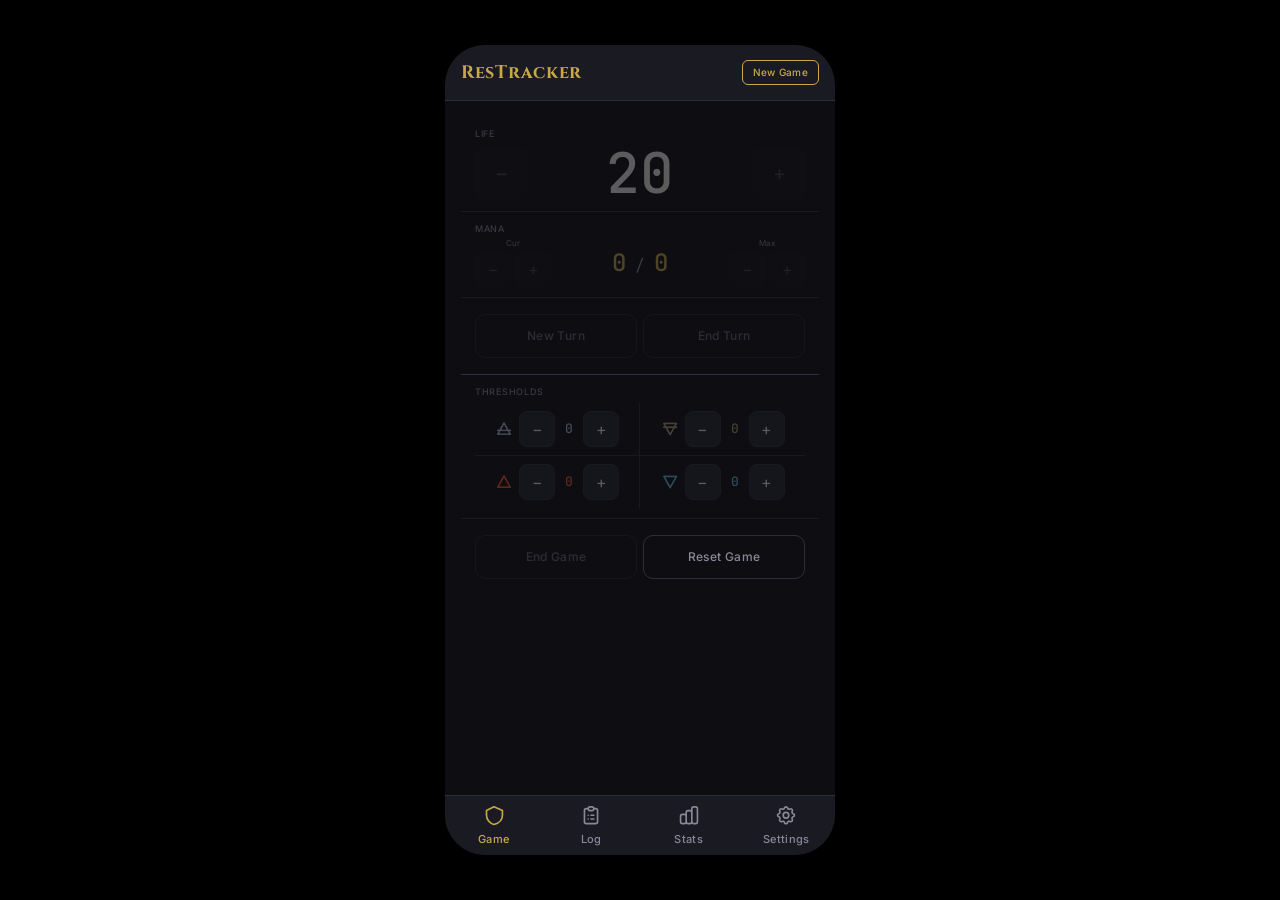
<file: beta/index.html>
<!DOCTYPE html>
<html lang="en">

<head>
  <meta charset="UTF-8" />
  <meta name="viewport" content="width=device-width, initial-scale=1.0, viewport-fit=cover" />

  <!-- ============================================================
       PWA / MOBILE META TAGS
       ============================================================ -->

  <!-- Primary -->
  <title>ResTracker</title>
  <meta name="description" content="A companion app for Sorcery: Contested Realm" />
  <meta name="theme-color" content="#c9a84c" />

  <!-- iOS -->
  <meta name="apple-mobile-web-app-capable" content="yes" />
  <meta name="apple-mobile-web-app-status-bar-style" content="black-translucent" />
  <meta name="apple-mobile-web-app-title" content="ResTracker" />
  <link rel="apple-touch-icon" href="assets/icons/apple-touch-icon.png" />

  <!-- Android / Chrome -->
  <meta name="mobile-web-app-capable" content="yes" />

  <!-- Manifest -->
  <link rel="manifest" href="manifest.json" />

  <!-- Favicon -->
  <link rel="icon" type="image/png" sizes="32x32" href="assets/icons/favicon-32x32.png" />
  <link rel="icon" type="image/png" sizes="16x16" href="assets/icons/favicon-16x16.png" />

  <!-- ============================================================
       STYLES
       base.css loaded first — provides CSS custom properties
       before any content renders, preventing a flash of
       unstyled / wrong-theme content.
       ============================================================ -->
  <link rel="stylesheet" href="styles/base.css" />

  <!-- ============================================================
       CONFIG
       Must load before app.js so APP_CONFIG is available
       when the bootstrapper runs.
       ============================================================ -->
  <script src="config.js"></script>
</head>

<body>

  <!-- ============================================================
       APP SHELL
       #app is the CSS grid container defined in base.css.
       grid-template-areas: header | content | nav
       ============================================================ -->
  <div id="app">

    <!-- ==================== HEADER ==================== -->
    <header id="app-header" role="banner">
      <span class="app-title">ResTracker</span>
    </header>
    <!-- End header -->

    <!-- ==================== TIMER BAR ==================== -->
    <div id="timer-bar" class="timer-bar hidden" aria-live="polite">
      <div class="timer__player">
        <span class="timer__name" id="timer-you-name">You</span>
        <span class="timer__value font-mono" id="timer-you">0:00</span>
      </div>
      <div class="timer__divider"></div>
      <div class="timer__player">
        <span class="timer__name" id="timer-opp-name">Opponent</span>
        <span class="timer__value font-mono" id="timer-opp">0:00</span>
      </div>
    </div>
    <!-- End timer bar -->


    <!-- ==================== CONTENT ==================== -->
    <main id="app-content" role="main">

      <!-- --------------------------------------------------
           VIEW: GAME
           Life, mana and threshold counters.
           Shown by default — first nav item.
           -------------------------------------------------- -->
      <section
        id="view-game"
        class="view"
        role="tabpanel"
        aria-label="Game"
      >
        <!-- Game feature module will populate this -->
      </section>


      <!-- --------------------------------------------------
           VIEW: LOG
           Game event log.
           -------------------------------------------------- -->
      <section
        id="view-log"
        class="view"
        role="tabpanel"
        aria-label="Log"
      >
        <!-- Log feature module will populate this -->
      </section>


      <!-- --------------------------------------------------
           VIEW: STATS
           Game statistics.
           -------------------------------------------------- -->
      <section
        id="view-stats"
        class="view"
        role="tabpanel"
        aria-label="Stats"
      >
        <!-- Stats feature module will populate this -->
      </section>


      <!-- --------------------------------------------------
           VIEW: SETTINGS
           Theme switcher and app preferences.
           -------------------------------------------------- -->
      <section
        id="view-settings"
        class="view"
        role="tabpanel"
        aria-label="Settings"
      >
        <!-- Settings feature module will populate this -->
      </section>

    </main>
    <!-- End content -->


    <!-- ==================== BOTTOM NAV ==================== -->
    <nav id="app-nav" role="tablist" aria-label="Main navigation">

      <!-- Game -->
      <button
        class="nav-item"
        role="tab"
        data-view="view-game"
        aria-selected="false"
        aria-controls="view-game"
      >
        <svg class="nav-item__icon" viewBox="0 0 24 24" aria-hidden="true">
          <!-- Shield icon — represents the game / combat screen -->
          <path stroke-linecap="round" stroke-linejoin="round" stroke-width="1.75"
            d="M12 3L4 7v5c0 4.418 3.358 8.563 8 9.93C17.642 20.563 21 16.418 21 12V7l-9-4z" />
        </svg>
        <span>Game</span>
      </button>

      <!-- Log -->
      <button
        class="nav-item"
        role="tab"
        data-view="view-log"
        aria-selected="false"
        aria-controls="view-log"
      >
        <svg class="nav-item__icon" viewBox="0 0 24 24" aria-hidden="true">
          <!-- Scroll icon — represents the game log -->
          <path stroke-linecap="round" stroke-linejoin="round" stroke-width="1.75"
            d="M9 5H7a2 2 0 00-2 2v12a2 2 0 002 2h10a2 2 0 002-2V7a2 2 0 00-2-2h-2M9 5a2 2 0 002 2h2a2 2 0 002-2M9 5a2 2 0 012-2h2a2 2 0 012 2m-3 7h3m-3 4h3m-6-4h.01M9 16h.01" />
        </svg>
        <span>Log</span>
      </button>

      <!-- Stats -->
      <button
        class="nav-item"
        role="tab"
        data-view="view-stats"
        aria-selected="false"
        aria-controls="view-stats"
      >
        <svg class="nav-item__icon" viewBox="0 0 24 24" aria-hidden="true">
          <!-- Bar chart icon — represents statistics -->
          <path stroke-linecap="round" stroke-linejoin="round" stroke-width="1.75"
            d="M9 19v-6a2 2 0 00-2-2H5a2 2 0 00-2 2v6a2 2 0 002 2h2a2 2 0 002-2zm0 0V9a2 2 0 012-2h2a2 2 0 012 2v10m-6 0a2 2 0 002 2h2a2 2 0 002-2m0 0V5a2 2 0 012-2h2a2 2 0 012 2v14a2 2 0 01-2 2h-2a2 2 0 01-2-2z" />
        </svg>
        <span>Stats</span>
      </button>

      <!-- Settings -->
      <button
        class="nav-item"
        role="tab"
        data-view="view-settings"
        aria-selected="false"
        aria-controls="view-settings"
      >
        <svg class="nav-item__icon" viewBox="0 0 24 24" aria-hidden="true">
          <!-- Gear icon — represents settings -->
          <path stroke-linecap="round" stroke-linejoin="round" stroke-width="1.75"
            d="M10.325 4.317c.426-1.756 2.924-1.756 3.35 0a1.724 1.724 0 002.573 1.066c1.543-.94 3.31.826 2.37 2.37a1.724 1.724 0 001.065 2.572c1.756.426 1.756 2.924 0 3.35a1.724 1.724 0 00-1.066 2.573c.94 1.543-.826 3.31-2.37 2.37a1.724 1.724 0 00-2.572 1.065c-.426 1.756-2.924 1.756-3.35 0a1.724 1.724 0 00-2.573-1.066c-1.543.94-3.31-.826-2.37-2.37a1.724 1.724 0 00-1.065-2.572c-1.756-.426-1.756-2.924 0-3.35a1.724 1.724 0 001.066-2.573c-.94-1.543.826-3.31 2.37-2.37.996.608 2.296.07 2.572-1.065z" />
          <circle cx="12" cy="12" r="3" stroke-linecap="round" stroke-linejoin="round" stroke-width="1.75" />
        </svg>
        <span>Settings</span>
      </button>

    </nav>
    <!-- End nav -->

  </div>
  <!-- End #app -->


  <!-- ============================================================
       SCRIPTS
       app.js deferred — runs after DOM is parsed.
       Feature modules will be added here as they are built.
       ============================================================ -->
  <script src="js/timer.js" defer></script>
  <script src="js/game.js" defer></script>
  <script src="js/log.js" defer></script>
  <script src="js/stats.js" defer></script>
  <script src="js/settings.js" defer></script>
  <script src="app.js" defer></script>

</body>
</html>
</file>
<file: beta/styles/base.css>
/**
 * styles/base.css — ResTracker PWA
 * Foundation stylesheet. Defines the CSS custom properties,
 * reset, typography, and app shell layout.
 *
 * Theme custom properties are set on :root (dark default).
 * Switching themes is done by adding a class to <html>:
 *   <html class="theme-light">
 *   <html class="theme-air">
 *   etc.
 *
 * All values originate from config.js — do not hard-code
 * colours or sizes elsewhere; reference var(--token) instead.
 */


/* ============================================================
   GOOGLE FONTS
   Inter        — UI text
   Cinzel       — Headings / display
   JetBrains Mono — Numbers / counters
   ============================================================ */
@import url('https://fonts.googleapis.com/css2?family=Cinzel:wght@400;600;700&family=Inter:wght@400;500;600&family=JetBrains+Mono:wght@400;500&display=swap');


/* ============================================================
   CSS RESET
   Minimal, modern reset. Preserves useful browser defaults.
   ============================================================ */
*, *::before, *::after {
  box-sizing: border-box;
  margin:     0;
  padding:    0;
}

html, body {
  height: 100%;
}

html {
  font-size:               16px;         /* 1rem base — matches config fontSizeBase */
  -webkit-text-size-adjust: 100%;        /* Prevent font scaling on orientation change */
  text-size-adjust:         100%;
}

body {
  -webkit-font-smoothing:  antialiased;
  -moz-osx-font-smoothing: grayscale;
  display:                 flex;
  justify-content:         center;       /* Centre #app horizontally on wide screens */
  overflow:                hidden;
}

img, svg {
  display:   block;
  max-width: 100%;
}

button {
  cursor:     pointer;
  border:     none;
  background: none;
  font:       inherit;
  color:      inherit;
}

ul, ol {
  list-style: none;
}

a {
  color:           inherit;
  text-decoration: none;
}


/* ============================================================
   THEME: DARK (default)
   Applied to :root — renders before JS loads.
   Values mirror config.js → themes.dark.properties
   ============================================================ */
:root {
  --bg-primary:     #0e0e12;
  --bg-surface:     #1a1a22;
  --bg-elevated:    #24242f;
  --text-primary:   #f0eeea;
  --text-secondary: #8a8898;
  --text-on-accent: #0e0e12;
  --accent:         #c9a84c;
  --accent-muted:   #a07830;
  --border:         #2e2e3a;
  --shadow:         rgba(0, 0, 0, 0.6);
  --danger:         #e05555;
  --success:        #4caf82;
}


/* ============================================================
   THEME: LIGHT
   Applied via <html class="theme-light">
   ============================================================ */
html.theme-light {
  --bg-primary:     #f5f4f0;
  --bg-surface:     #ffffff;
  --bg-elevated:    #ebebeb;
  --text-primary:   #1a1a22;
  --text-secondary: #6b6b78;
  --text-on-accent: #ffffff;
  --accent:         #a06820;
  --accent-muted:   #c9a84c;
  --border:         #d4d0c8;
  --shadow:         rgba(0, 0, 0, 0.12);
  --danger:         #d43f3f;
  --success:        #2e8f5e;
}


/* ============================================================
   THEME: AIR
   Applied via <html class="theme-air">
   ============================================================ */
html.theme-air {
  --bg-primary:     #12141e;
  --bg-surface:     #1c1f2e;
  --bg-elevated:    #252840;
  --text-primary:   #e8ecf8;
  --text-secondary: #8e96b8;
  --text-on-accent: #12141e;
  --accent:         rgb(170, 180, 215);
  --accent-muted:   rgba(170, 180, 215, 0.65);
  --border:         #2a2d42;
  --shadow:         rgba(0, 0, 0, 0.55);
  --danger:         #e05575;
  --success:        #5ac8a8;
}


/* ============================================================
   THEME: EARTH
   Applied via <html class="theme-earth">
   ============================================================ */
html.theme-earth {
  --bg-primary:     #141210;
  --bg-surface:     #1e1b16;
  --bg-elevated:    #2a2520;
  --text-primary:   #ede8df;
  --text-secondary: #9a9080;
  --text-on-accent: #141210;
  --accent:         rgb(169, 158, 125);
  --accent-muted:   rgba(169, 158, 125, 0.65);
  --border:         #332e26;
  --shadow:         rgba(0, 0, 0, 0.55);
  --danger:         #d45040;
  --success:        #7aaa60;
}


/* ============================================================
   THEME: FIRE
   Applied via <html class="theme-fire">
   ============================================================ */
html.theme-fire {
  --bg-primary:     #130a06;
  --bg-surface:     #1e1008;
  --bg-elevated:    #2c1810;
  --text-primary:   #faeee8;
  --text-secondary: #b07060;
  --text-on-accent: #130a06;
  --accent:         rgb(242, 92, 36);
  --accent-muted:   rgba(242, 92, 36, 0.65);
  --border:         #3a2018;
  --shadow:         rgba(0, 0, 0, 0.6);
  --danger:         #ff4444;
  --success:        #88cc55;
}


/* ============================================================
   THEME: WATER
   Applied via <html class="theme-water">
   ============================================================ */
html.theme-water {
  --bg-primary:     #07101a;
  --bg-surface:     #0e1c28;
  --bg-elevated:    #162838;
  --text-primary:   #e0f4fa;
  --text-secondary: #6090a8;
  --text-on-accent: #07101a;
  --accent:         rgb(101, 191, 220);
  --accent-muted:   rgba(101, 191, 220, 0.65);
  --border:         #1a2e3e;
  --shadow:         rgba(0, 0, 0, 0.6);
  --danger:         #e05060;
  --success:        #40c090;
}


/* ============================================================
   TYPOGRAPHY
   Base font stack and scale.
   ============================================================ */
body {
  font-family: 'Inter', system-ui, sans-serif;
  font-size:   1rem;
  font-weight: 400;
  color:       var(--text-primary);
  background:  var(--bg-primary);
  line-height: 1.5;
}

h1, h2, h3 {
  font-family:  'Cinzel', Georgia, serif;
  font-weight:  600;
  line-height:  1.2;
  color:        var(--text-primary);
}

h1 { font-size: 1.75rem; }
h2 { font-size: 1.375rem; }
h3 { font-size: 1.125rem; }

/* Numeric / counter values */
.font-mono {
  font-family: 'JetBrains Mono', monospace;
  font-weight: 500;
}

.text-secondary {
  color: var(--text-secondary);
}

.text-accent {
  color: var(--accent);
}

.text-danger {
  color: var(--danger);
}

.text-success {
  color: var(--success);
}


/* ============================================================
   APP SHELL
   Full-height layout: header + scrollable content + bottom nav.
   Uses CSS grid for clean, gap-free structure.
   ============================================================ */
#app {
  display:               grid;
  grid-template-rows:    56px auto 1fr 60px; /* header | timer | content | nav */
  grid-template-areas:
    "header"
    "timer"
    "content"
    "nav";
  height:                100dvh;         /* Full dynamic viewport height — correct on real mobile devices */
  overflow:              hidden;
  max-width:             480px;          /* matches config layout.maxWidth */
  width:                 100%;           /* Fill available width up to max-width */
  background:            var(--bg-primary);
}


/* ============================================================
   HEADER
   ============================================================ */
#app-header {
  grid-area:      header;
  display:        flex;
  align-items:    center;
  justify-content: space-between;
  padding-inline: 1rem;
  background:     var(--bg-surface);
  border-bottom:  1px solid var(--border);
  position:       sticky;
  top:            0;
  z-index:        100;
}

.app-title {
  font-family: 'Cinzel', Georgia, serif;
  font-size:   1.125rem;
  font-weight: 700;
  color:       var(--accent);
  letter-spacing: 0.04em;
}


/* ============================================================
   CONTENT AREA
   Houses all views. Only one view is visible at a time.
   ============================================================ */
#app-content {
  grid-area:  content;
  overflow-y: auto;
  padding:    1rem;
}


/* ============================================================
   VIEWS
   All views sit in the DOM simultaneously.
   JS toggles the .view--active class to show the current one.
   ============================================================ */
.view {
  display: none;
}

.view--active {
  display: block;
  position: relative; /* Required for modal overlay positioning */
}


/* ============================================================
   BOTTOM NAVIGATION
   ============================================================ */
#app-nav {
  grid-area:     nav;
  display:       flex;
  align-items:   stretch;
  background:    var(--bg-surface);
  border-top:    1px solid var(--border);
  position:      sticky;
  bottom:        0;
  z-index:       100;

  /* Safe area inset for devices with a home indicator (iPhone etc.) */
  padding-bottom: env(safe-area-inset-bottom, 0px);
}

.nav-item {
  flex:           1;
  display:        flex;
  flex-direction: column;
  align-items:    center;
  justify-content: center;
  gap:            4px;
  padding-block:  8px;
  color:          var(--text-secondary);
  font-size:      0.6875rem;
  font-weight:    500;
  letter-spacing: 0.03em;
  transition:     color 200ms ease;   /* matches config transitionSpeed */
  -webkit-tap-highlight-color: transparent;
}

.nav-item--active,
.nav-item:hover {
  color: var(--accent);
}

.nav-item__icon {
  width:  24px;
  height: 24px;
  stroke: currentColor;
  fill:   none;
}


/* ============================================================
   UTILITY CLASSES
   Reusable helpers used throughout the app.
   ============================================================ */

/* Surfaces */
.surface {
  background:    var(--bg-surface);
  border:        1px solid var(--border);
  border-radius: 10px;                  /* matches config borderRadius */
}

.surface--elevated {
  background:    var(--bg-elevated);
  border:        1px solid var(--border);
  border-radius: 18px;                  /* matches config borderRadiusLg */
  box-shadow:    0 4px 16px var(--shadow);
}

/* Spacing helpers */
.p-1  { padding: 0.5rem; }
.p-2  { padding: 1rem; }
.p-3  { padding: 1.5rem; }
.px-1 { padding-inline: 0.5rem; }
.px-2 { padding-inline: 1rem; }
.py-1 { padding-block: 0.5rem; }
.py-2 { padding-block: 1rem; }

/* Flex helpers */
.flex         { display: flex; }
.flex-col     { display: flex; flex-direction: column; }
.items-center { align-items: center; }
.justify-center { justify-content: center; }
.justify-between { justify-content: space-between; }
.gap-1        { gap: 0.5rem; }
.gap-2        { gap: 1rem; }

/* Visibility */
.hidden { display: none !important; }


/* ============================================================
   DESKTOP LAYOUT
   On screens wider than 480px the app behaves like a centered
   mobile panel — fixed size, lifted off the background.
   Mobile behaviour (100dvh, full width) is unchanged.
   ============================================================ */
@media (min-width: 480px) {
  body {
    background:      #000000;            /* Backdrop behind the app panel */
    align-items:     center;             /* Vertically centre the panel */
    justify-content: center;             /* Horizontally centre the panel */
    min-height:      100dvh;
  }

  #app {
    height:          812px;              /* Approximate tall phone height */
    max-height:      90dvh;             /* Never taller than 90% of the window */
    width:           390px;             /* Standard modern phone width */
    border-radius:   40px;              /* Rounded corners — phone-like feel */
    overflow:        hidden;
    box-shadow:      0 32px 80px rgba(0, 0, 0, 0.8);
  }
}


/* ============================================================
   GAME SCREEN
   Styles for js/game.js components.
   Spacing is intentionally tight — all sections must be
   visible without scrolling on a standard mobile viewport.
   ============================================================ */

/* Viewport height breakpoints — mirrors the old app's approach */
:root {
  --game-pad-v:      10px;
  --game-pad-h:      14px;
  --game-life-size:  3.5rem;
  --game-btn-lg:     52px;
  --game-btn-sm:     36px;
  --game-btn-xs:     36px;
  --game-label-size: 0.5625rem;
}

@media (max-height: 700px) {
  :root {
    --game-pad-v:     6px;
    --game-pad-h:     10px;
    --game-life-size: 2.5rem;
    --game-btn-lg:    44px;
    --game-btn-sm:    30px;
    --game-btn-xs:    30px;
  }
}

/* Section wrapper */
.game-section {
  padding:       var(--game-pad-v) var(--game-pad-h);
  border-bottom: 1px solid var(--border);
}

.game-section--row {
  display: flex;
  gap:     6px;
}

/* Extra breathing room around the action button rows */
.game-section--actions {
  padding-top:    16px;
  padding-bottom: 16px;
}

.game-section--last {
  border-bottom: none;
}

.game-section__label {
  font-size:      var(--game-label-size);
  font-weight:    500;
  color:          var(--text-secondary);
  letter-spacing: 0.08em;
  text-transform: uppercase;
  margin-bottom:  4px;
}


/* Life counter */
.game-counter {
  display:         flex;
  align-items:     center;
  justify-content: space-between;
  gap:             8px;
}

.game-counter__value--lg {
  width:        2ch;            /* Fixed two-character width — single digits centre naturally */
  text-align:   center;
  font-size:    var(--game-life-size);
  line-height:  1;
  color:        var(--text-primary);
  font-family:  'JetBrains Mono', monospace;
  flex-shrink:  0;
}


/* Mana section */
.game-mana {
  display:     flex;
  align-items: center;
  gap:         6px;
}

.game-mana__cluster {
  display:        flex;
  flex-direction: column;
  align-items:    center;
  justify-content: center;
  gap:            4px;
  flex-shrink:    0;
}

.game-mana__cluster-label {
  font-size:  0.5rem;
  color:      var(--text-secondary);
  text-align: center;
  line-height: 1;
}

.game-mana__cluster-btns {
  display:     flex;
  gap:         4px;
  align-items: center;
}

.game-mana__fraction {
  flex:            1;
  display:         flex;
  align-items:     baseline;
  justify-content: center;
  gap:             2px;
}

.game-mana__value {
  font-size:   1.5rem;
  color:       var(--accent);
  width:       2ch;            /* Exactly two character widths in monospace */
  text-align:  center;
  display:     inline-block;
  font-family: 'JetBrains Mono', monospace;
}

.game-mana__sep {
  font-size:   1rem;
  color:       var(--text-secondary);
  font-family: 'JetBrains Mono', monospace;
}


/* Threshold grid */
.game-thresholds {
  display:               grid;
  grid-template-columns: 1fr 1fr;
  gap:                   0;
}

.game-threshold-cell {
  display:         flex;
  align-items:     center;
  justify-content: center;
  gap:             6px;
  padding:         8px 4px;
}

.game-threshold-cell:nth-child(1),
.game-threshold-cell:nth-child(2) {
  border-bottom: 1px solid var(--border);
}

.game-threshold-cell:nth-child(odd) {
  border-right: 1px solid var(--border);
}

.game-threshold-cell__icon {
  width:      18px;
  height:     18px;
  object-fit: contain;
  flex-shrink: 0;
}

.game-threshold-cell__value {
  font-size:   0.8125rem;
  width:       2ch;            /* Exactly two character widths in monospace */
  text-align:  center;
  display:     inline-block;
  flex-shrink: 0;
  font-family: 'JetBrains Mono', monospace;
  font-weight: 500;
}


/* Buttons */
.game-btn {
  display:         flex;
  align-items:     center;
  justify-content: center;
  border-radius:   8px;
  background:      var(--bg-elevated);
  border:          1px solid var(--border);
  color:           var(--text-primary);
  flex-shrink:     0;
  transition:      opacity 200ms ease;
}

.game-btn--lg {
  width:     var(--game-btn-lg);
  height:    var(--game-btn-lg);
  font-size: 1.25rem;
}

.game-btn--sm {
  width:     var(--game-btn-sm);
  height:    var(--game-btn-sm);
  font-size: 0.8125rem;
  border-radius: 4px;
}

.game-btn--xs {
  width:        var(--game-btn-xs);
  height:       var(--game-btn-xs);
  font-size:    1rem;
  border-radius: 8px;
}

.game-btn--disabled {
  opacity: 0.25;
  cursor:  not-allowed;
}


/* Action buttons (New Turn, End Turn, End Game, Reset Game) */
.game-action-btn {
  flex:            1;
  min-width:       0;
  width:           0;
  height:          44px;
  border-radius:   10px;
  background:      transparent;
  border:          1px solid var(--border);
  color:           var(--text-secondary);
  font-size:       0.75rem;
  font-weight:     500;
  letter-spacing:  0.03em;
  display:         flex;
  align-items:     center;
  justify-content: center;
  white-space:     nowrap;
  overflow:        hidden;
  transition:      all 200ms ease;
}

.game-action-btn--primary {
  background:  var(--accent);
  border:      none;
  color:       var(--text-on-accent);
  font-weight: 600;
}

.game-action-btn--danger {
  border-color: var(--danger);
  color:        var(--danger);
}

.game-action-btn--disabled {
  opacity: 0.25;
  cursor:  not-allowed;
}


/* Modals */
.game-modal {
  position:        absolute;
  inset:           0;
  background:      rgba(0, 0, 0, 0.85);
  display:         flex;
  align-items:     center;
  justify-content: center;
  padding:         1rem;
  z-index:         200;
}

.game-modal.hidden {
  display: none;
}

.game-modal__box {
  background:    var(--bg-surface);
  border:        1px solid var(--border);
  border-radius: 18px;
  padding:       1.25rem;
  width:         100%;
  max-width:     320px;
}

.game-modal__title {
  font-family:   'Cinzel', Georgia, serif;
  font-size:     1rem;
  font-weight:   600;
  color:         var(--text-primary);
  text-align:    center;
  margin-bottom: 0.25rem;
}

.game-modal__subtitle {
  font-size:     0.625rem;
  color:         var(--text-secondary);
  text-align:    center;
  margin-bottom: 0.75rem;
}

.game-modal__row {
  display:       flex;
  gap:           0.5rem;
  margin-bottom: 0.5rem;
}

.game-modal__btn {
  flex:            1;
  min-width:       0;
  width:           0;
  height:          38px;
  border-radius:   8px;
  background:      var(--bg-elevated);
  border:          1px solid var(--border);
  color:           var(--text-primary);
  font-size:       0.625rem;
  font-weight:     500;
  display:         flex;
  align-items:     center;
  justify-content: center;
  white-space:     nowrap;
  overflow:        hidden;
}

.game-modal__btn--accent {
  background:  var(--accent);
  border:      none;
  color:       var(--text-on-accent);
  font-weight: 600;
}

.game-modal__btn--success {
  border-color: var(--success);
  color:        var(--success);
  background:   transparent;
}

.game-modal__btn--danger {
  border-color: var(--danger);
  color:        var(--danger);
  background:   transparent;
}

.game-modal__cancel {
  width:           100%;
  height:          30px;
  border-radius:   8px;
  background:      transparent;
  border:          1px solid var(--border);
  color:           var(--text-secondary);
  font-size:       0.5625rem;
  display:         flex;
  align-items:     center;
  justify-content: center;
}


/* Header New Game button */
.header-btn {
  font-size:      0.625rem;
  font-weight:    500;
  color:          var(--accent);
  border:         1px solid var(--accent);
  border-radius:  6px;
  padding:        0.25rem 0.625rem;
  background:     transparent;
  letter-spacing: 0.03em;
}


/* ============================================================
   LOG SCREEN
   Styles for js/log.js components.
   ============================================================ */

.log-empty {
  display:         flex;
  align-items:     center;
  justify-content: center;
  padding:         3rem 1rem;
}

.log-empty__text {
  font-size:   0.875rem;
  color:       var(--text-secondary);
  text-align:  center;
  line-height: 1.6;
}

/* Turn group */
.log-group {
  border-bottom: 1px solid var(--border);
}

.log-group:last-child {
  border-bottom: none;
}

.log-group__header {
  width:           100%;
  display:         flex;
  align-items:     center;
  justify-content: space-between;
  padding:         10px 14px;
  background:      transparent;
  border:          none;
  color:           var(--text-primary);
  cursor:          pointer;
  text-align:      left;
  gap:             8px;
}

.log-group__header-left {
  display:        flex;
  flex-direction: column;
  gap:            2px;
  min-width:      0;
}

.log-group__label {
  font-family:  'Cinzel', Georgia, serif;
  font-size:    0.75rem;
  font-weight:  600;
  color:        var(--accent);
}

.log-group__summary {
  font-size:     0.625rem;
  color:         var(--text-secondary);
  white-space:   nowrap;
  overflow:      hidden;
  text-overflow: ellipsis;
}

.log-group__chevron {
  font-size:   0.5rem;
  color:       var(--text-secondary);
  flex-shrink: 0;
}

/* Events list */
.log-group__events {
  padding:        0 14px 10px;
  display:        flex;
  flex-direction: column;
  gap:            4px;
}

.log-event {
  display:     flex;
  align-items: baseline;
  gap:         8px;
  font-size:   0.6875rem;
  color:       var(--text-primary);
}

.log-event--empty {
  color:       var(--text-secondary);
  font-style:  italic;
}

.log-event--success .log-event__text { color: var(--success); }
.log-event--danger  .log-event__text { color: var(--danger); }
.log-event--accent  .log-event__text { color: var(--accent); }

.log-event__time {
  font-family: 'JetBrains Mono', monospace;
  font-size:   0.5625rem;
  color:       var(--text-secondary);
  flex-shrink: 0;
}

.log-event__text {
  flex: 1;
  line-height: 1.4;
}


/* ============================================================
   STATS SCREEN
   Styles for js/stats.js components.
   ============================================================ */

.stats-empty {
  display:         flex;
  align-items:     center;
  justify-content: center;
  padding:         3rem 1rem;
}

.stats-empty__text {
  font-size:   0.875rem;
  color:       var(--text-secondary);
  text-align:  center;
  line-height: 1.6;
}

.stats-section-label {
  font-size:      0.5625rem;
  font-weight:    500;
  color:          var(--text-secondary);
  letter-spacing: 0.1em;
  text-transform: uppercase;
  padding:        12px 14px 6px;
}

/* Overview grid — 2 columns */
.stats-grid {
  display:               grid;
  grid-template-columns: 1fr 1fr;
  gap:                   6px;
  padding:               0 14px;
}

.stats-card {
  background:    var(--bg-surface);
  border:        1px solid var(--border);
  border-radius: 10px;
  padding:       10px 12px;
  display:       flex;
  flex-direction: column;
  gap:           4px;
}

.stats-card__label {
  font-size:      0.5rem;
  font-weight:    500;
  color:          var(--text-secondary);
  letter-spacing: 0.08em;
  text-transform: uppercase;
}

.stats-card__value {
  font-family: 'JetBrains Mono', monospace;
  font-size:   1.5rem;
  font-weight: 500;
  color:       var(--text-primary);
  line-height: 1;
}

.stats-card__value--success { color: var(--success); }
.stats-card__value--danger  { color: var(--danger); }
.stats-card__value--accent  { color: var(--accent); }
.stats-card__value--muted   { color: var(--text-secondary); }


/* Life graph */
.stats-chart-wrap {
  margin:        0 14px;
  background:    var(--bg-surface);
  border:        1px solid var(--border);
  border-radius: 10px;
  overflow:      hidden;
  padding:       8px;
}

.stats-chart {
  width:    100%;
  height:   auto;
  display:  block;
}

.stats-chart-empty {
  font-size:  0.75rem;
  color:      var(--text-secondary);
  text-align: center;
  padding:    1.5rem;
}


/* Threshold bars */
.stats-thresholds {
  display:        flex;
  flex-direction: column;
  gap:            8px;
  padding:        0 14px 14px;
}

.stats-thr-row {
  display:     flex;
  align-items: center;
  gap:         10px;
}

.stats-thr-row__label {
  font-size:   0.625rem;
  font-weight: 500;
  width:       40px;
  flex-shrink: 0;
}

.stats-thr-row__bar-wrap {
  flex:          1;
  height:        6px;
  background:    var(--bg-elevated);
  border-radius: 3px;
  overflow:      hidden;
}

.stats-thr-row__bar {
  height:        100%;
  border-radius: 3px;
  transition:    width 400ms ease;
  min-width:     2px;
}

.stats-thr-row__value {
  font-family: 'JetBrains Mono', monospace;
  font-size:   0.75rem;
  font-weight: 500;
  width:       20px;
  text-align:  right;
  flex-shrink: 0;
}


/* ============================================================
   TIMER BAR
   Sits between the header and the game content.
   Only visible during an active game.
   ============================================================ */
.timer-bar {
  grid-area:       timer;
  display:         flex;
  align-items:     center;
  justify-content: space-between;
  padding:         6px 14px;
  background:      var(--bg-surface);
  border-bottom:   1px solid var(--border);
  gap:             8px;
}

.timer-bar.hidden {
  display: none;
}

.timer__player {
  display:        flex;
  flex-direction: column;
  align-items:    center;
  gap:            2px;
  flex:           1;
}

.timer__name {
  font-size:      0.5rem;
  font-weight:    500;
  color:          var(--text-secondary);
  letter-spacing: 0.08em;
  text-transform: uppercase;
}

.timer__value {
  font-size:   1rem;
  font-weight: 500;
  color:       var(--text-secondary);
  transition:  color 200ms ease;
  line-height: 1;
}

.timer__value--active {
  color: var(--accent);
}

.timer__value--expired {
  color: var(--danger);
}

.timer__divider {
  width:         1px;
  height:        28px;
  background:    var(--border);
  flex-shrink:   0;
}


/* ============================================================
   SETTINGS SCREEN
   Styles for js/settings.js components.
   ============================================================ */

.settings-section {
  padding:       12px 14px;
  border-bottom: 1px solid var(--border);
}

.settings-section--last {
  border-bottom: none;
}

.settings-section__label {
  font-size:      0.5625rem;
  font-weight:    500;
  color:          var(--text-secondary);
  letter-spacing: 0.08em;
  text-transform: uppercase;
  margin-bottom:  10px;
}

.settings-row {
  display:        flex;
  align-items:    center;
  justify-content: space-between;
  gap:            12px;
  margin-bottom:  8px;
}

.settings-row:last-child {
  margin-bottom: 0;
}

.settings-row__label {
  font-size:   0.75rem;
  color:       var(--text-primary);
  flex-shrink: 0;
}

.settings-row__input {
  flex:          1;
  height:        36px;
  background:    var(--bg-elevated);
  border:        1px solid var(--border);
  border-radius: 8px;
  color:         var(--text-primary);
  font-size:     0.8125rem;
  font-family:   inherit;
  padding:       0 10px;
  text-align:    right;
  min-width:     0;
}

.settings-row__input--sm {
  max-width: 80px;
}

.settings-row__input:focus {
  outline:      none;
  border-color: var(--accent);
}

.settings-row__select {
  flex:          1;
  height:        36px;
  background:    var(--bg-elevated);
  border:        1px solid var(--border);
  border-radius: 8px;
  color:         var(--text-primary);
  font-size:     0.8125rem;
  font-family:   inherit;
  padding:       0 10px;
  text-align:    right;
  min-width:     0;
  cursor:        pointer;
}

.settings-row__select:focus {
  outline:      none;
  border-color: var(--accent);
}


/* Theme picker */
.settings-themes {
  display:   grid;
  grid-template-columns: repeat(3, 1fr);
  gap:       8px;
}

.settings-theme-btn {
  display:        flex;
  flex-direction: column;
  align-items:    center;
  gap:            6px;
  padding:        10px 6px;
  background:     var(--bg-elevated);
  border:         1px solid var(--border);
  border-radius:  10px;
  cursor:         pointer;
  transition:     border-color 200ms ease;
}

.settings-theme-btn--active {
  border-color: var(--theme-accent, var(--accent));
}

.settings-theme-btn__swatch {
  width:         28px;
  height:        28px;
  border-radius: 50%;
  background:    var(--theme-accent);
  border:        2px solid var(--theme-bg);
  box-shadow:    0 0 0 1px var(--theme-accent);
}

.settings-theme-btn__label {
  font-size:   0.5625rem;
  font-weight: 500;
  color:       var(--text-secondary);
}

.settings-theme-btn--active .settings-theme-btn__label {
  color: var(--text-primary);
}


/* Danger button */
.settings-danger-btn {
  width:           100%;
  height:          44px;
  border-radius:   10px;
  background:      transparent;
  border:          1px solid var(--danger);
  color:           var(--danger);
  font-size:       0.8125rem;
  font-weight:     500;
  display:         flex;
  align-items:     center;
  justify-content: center;
  cursor:          pointer;
  margin-bottom:   8px;
}

.settings-hint {
  font-size:   0.5625rem;
  color:       var(--text-secondary);
  text-align:  center;
  line-height: 1.5;
}
</file>
